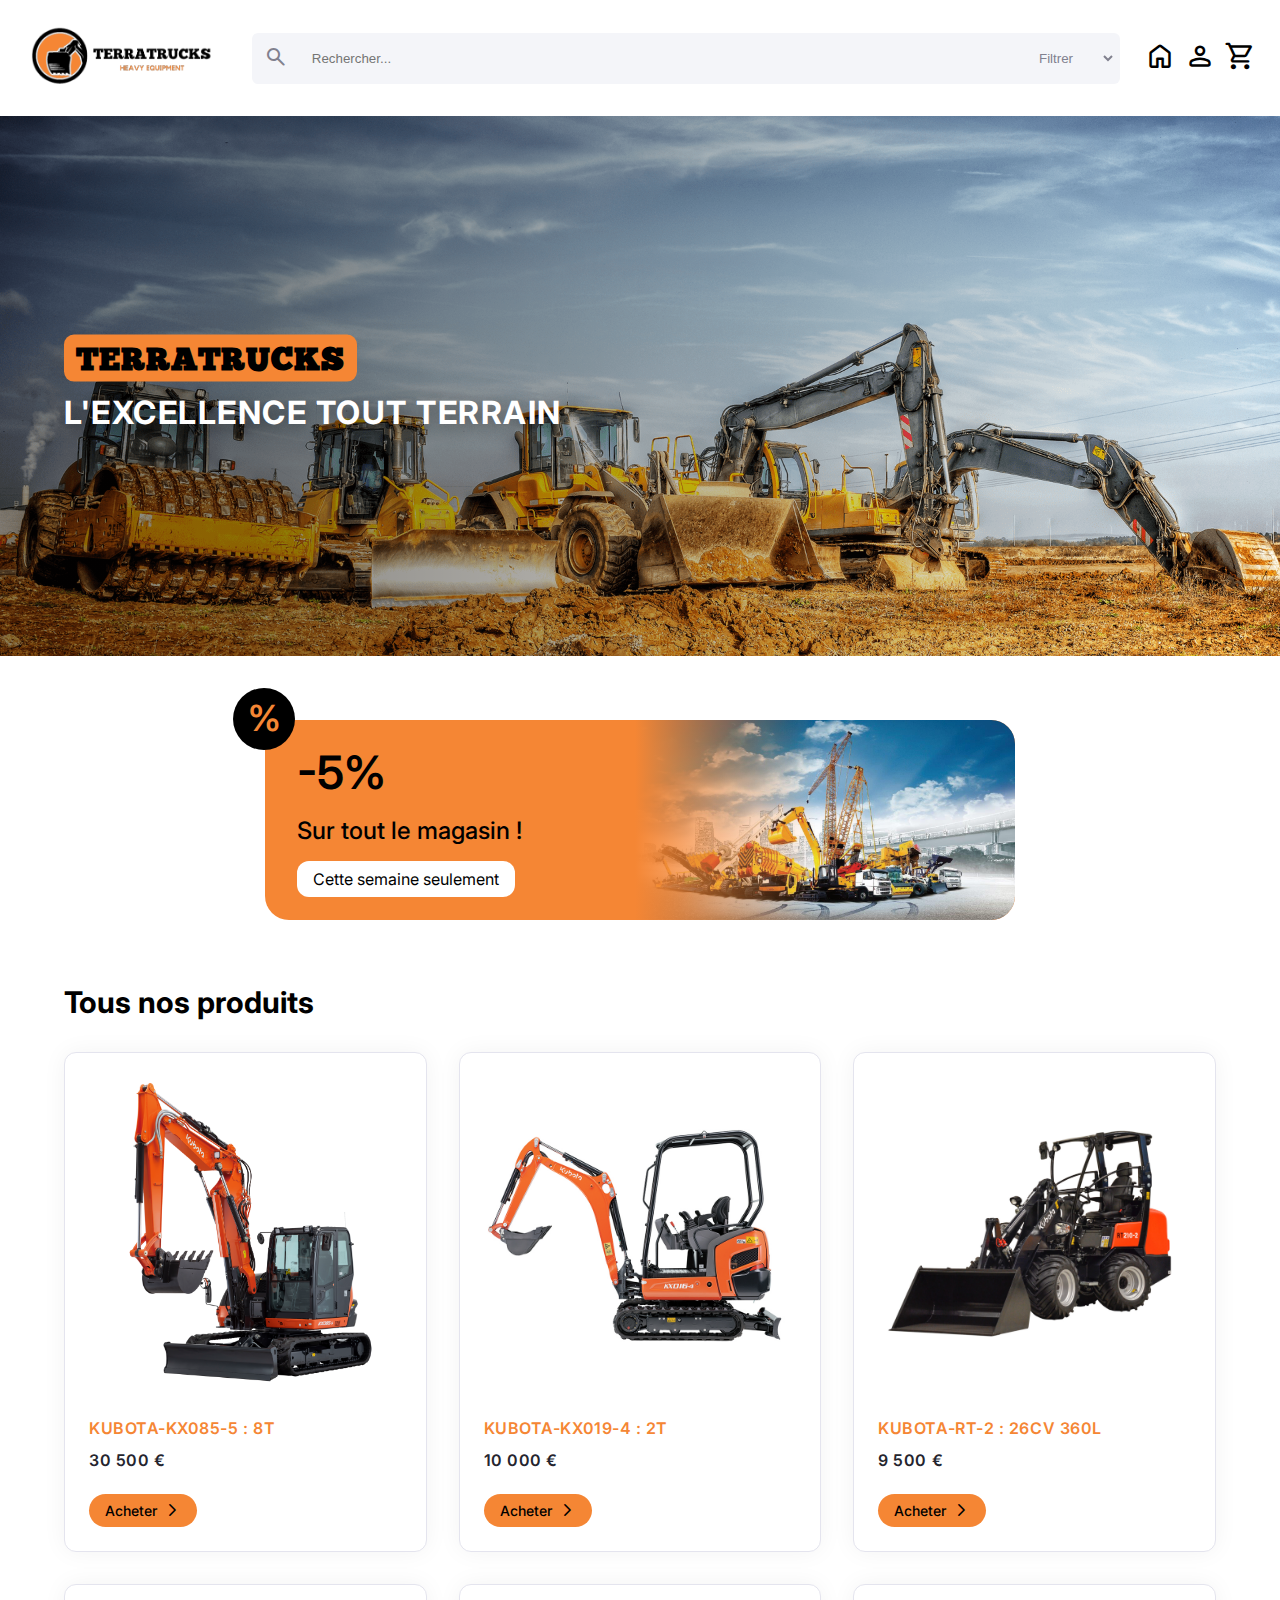
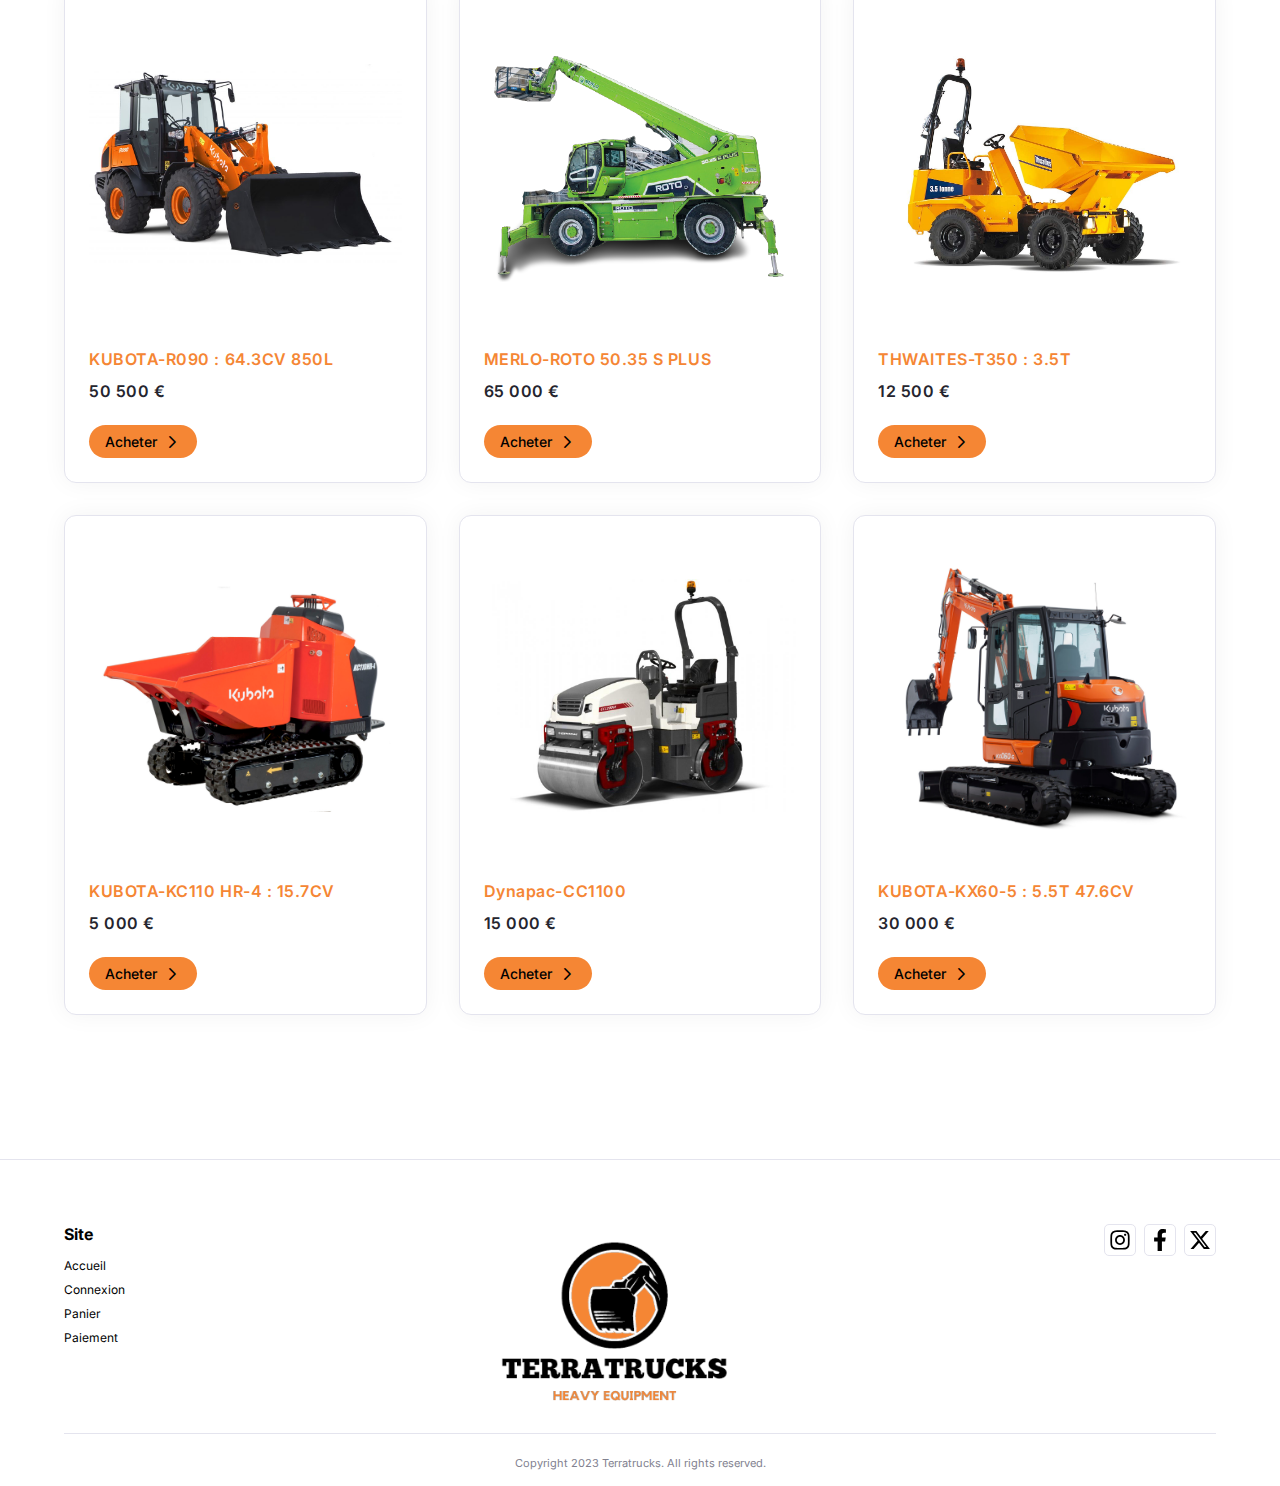
<file: index.html>
<!DOCTYPE html>
<html lang="fr">
<head>
    <meta charset="UTF-8">
    <meta name="viewport" content="width=device-width, initial-scale=1.0">
    <title>Terratrucks</title>
    <link rel="stylesheet" href="./css/index.css">
    <link rel="stylesheet" href="./css/style.css">
    <link rel="shortcut icon" href="./assets/favicon.png" type="image/x-icon">
    <link rel="stylesheet" href="https://fonts.googleapis.com/css2?family=Material+Symbols+Rounded:opsz,wght,FILL,GRAD@24,300,0,0" />
    <style>
        @import url('https://fonts.googleapis.com/css2?family=Alfa+Slab+One&family=Inter:wght@400;500;600;700&display=swap');
        @font-face {
            font-family: "Chunkfive";
            src: url("./assets/Chunkfive.ttf");
        }
    </style>
</head>
<body>
    <header>
        <a href="./index.html" title="Accueil">
            <img src="./assets/logo-h.png" alt="Terratrucks" class="header__logo">
        </a>
        <form method="GET" action="./index.html" class="header__search">
            <button type="submit"><span class="material-symbols-rounded">search</span></button>
            <input name="search" id="search" type="text" placeholder="Rechercher...">
            <select name="category" id="category">
                <option value="">Filtrer</option>
                <option value="Cat 1">Pelle</option>
                <option value="Cat 2">Chariot</option>
                <option value="Cat 3">Nacelle</option>
                <option value="Cat 4">Dumper</option>
                <option value="Cat 5">Minipelle</option>
            </select>
        </form>
        <div class="header__nav">
            <a href="./index.html" title="Accueil"><span class="material-symbols-rounded">home</span></a>
            <a href="./login.html" title="Connexion"><span class="material-symbols-rounded">person</span></a>
            <a href="./cart.html" title="Panier"><span class="material-symbols-rounded">shopping_cart</span></a>
        </div>
    </header>
    <main>
        <div class="banner">
            <div class="mask"></div>
            <h1><span>Terratrucks</span><br>L'excellence tout terrain</h1>
        </div>
        <section class="products">
            <a href="#products" class="promo">
                <div class="promo__txt">
                    <p class="promo__txt__1">-5%</p>
                    <p class="promo__txt__2">Sur tout le magasin !</p>
                    <p class="promo__txt__3">Cette semaine seulement</p>
                </div>
                <div class="promo__img">
                    <img src="./assets/banner.jpg">
                </div>
            </a>
            <h3 id="products">Tous nos produits</h3>
            <div class="products-list">
                <div class="products__card">
                    <a href="#" title="Voir le produit" class="products__card__img">
                        <img src="./assets/products/item1.png">
                    </a>
                    <div>
                        <a href="#" class="products__card__title">KUBOTA-KX085-5 : 8T</a>
                        <p class="products__card__price">30 500 €</p>
                    </div>
                    <a href="./cart.html" class="products__card__buy">Acheter<span class="material-symbols-rounded">arrow_forward_ios</span></a>
                </div>
                <div class="products__card">
                    <a href="#" title="Voir le produit" class="products__card__img">
                        <img src="./assets/products/item2.jpg">
                    </a>
                    <div>
                        <a href="#" class="products__card__title">KUBOTA-KX019-4 : 2T</a>
                        <p class="products__card__price">10 000 €</p>
                    </div>
                    <a href="./cart.html" class="products__card__buy">Acheter<span class="material-symbols-rounded">arrow_forward_ios</span></a>
                </div>
                <div class="products__card">
                    <a href="#" title="Voir le produit" class="products__card__img">
                        <img src="./assets/products/item3.jpg">
                    </a>
                    <div>
                        <a href="#" class="products__card__title">KUBOTA-RT-2 : 26CV 360L</a>
                        <p class="products__card__price">9 500 €</p>
                    </div>
                    <a href="./cart.html" class="products__card__buy">Acheter<span class="material-symbols-rounded">arrow_forward_ios</span></a>
                </div>
                <div class="products__card">
                    <a href="#" title="Voir le produit" class="products__card__img">
                        <img src="./assets/products/item4.jpg">
                    </a>
                    <div>
                        <a href="#" class="products__card__title">KUBOTA-R090 : 64.3CV 850L</a>
                        <p class="products__card__price">50 500 €</p>
                    </div>
                    <a href="./cart.html" class="products__card__buy">Acheter<span class="material-symbols-rounded">arrow_forward_ios</span></a>
                </div>
                <div class="products__card">
                    <a href="#" title="Voir le produit" class="products__card__img">
                        <img src="./assets/products/item5.png">
                    </a>
                    <div>
                        <a href="#" class="products__card__title">MERLO-ROTO 50.35 S PLUS</a>
                        <p class="products__card__price">65 000 €</p>
                    </div>
                    <a href="./cart.html" class="products__card__buy">Acheter<span class="material-symbols-rounded">arrow_forward_ios</span></a>
                </div>
                <div class="products__card">
                    <a href="#" title="Voir le produit" class="products__card__img">
                        <img src="./assets/products/item6.jpg">
                    </a>
                    <div>
                        <a href="#" class="products__card__title">THWAITES-T350 : 3.5T</a>
                        <p class="products__card__price">12 500 €</p>
                    </div>
                    <a href="./cart.html" class="products__card__buy">Acheter<span class="material-symbols-rounded">arrow_forward_ios</span></a>
                </div>
                <div class="products__card">
                    <a href="#" title="Voir le produit" class="products__card__img">
                        <img src="./assets/products/item7.jpg">
                    </a>
                    <div>
                        <a href="#" class="products__card__title">KUBOTA-KC110 HR-4 : 15.7CV</a>
                        <p class="products__card__price">5 000 €</p>
                    </div>
                    <a href="./cart.html" class="products__card__buy">Acheter<span class="material-symbols-rounded">arrow_forward_ios</span></a>
                </div>
                <div class="products__card">
                    <a href="#" title="Voir le produit" class="products__card__img">
                        <img src="./assets/products/item8.jpg">
                    </a>
                    <div>
                        <a href="#" class="products__card__title">Dynapac-CC1100</a>
                        <p class="products__card__price">15 000 €</p>
                    </div>
                    <a href="./cart.html" class="products__card__buy">Acheter<span class="material-symbols-rounded">arrow_forward_ios</span></a>
                </div>
                <div class="products__card">
                    <a href="#" title="Voir le produit" class="products__card__img">
                        <img src="./assets/products/item9.jpg">
                    </a>
                    <div>
                        <a href="#" class="products__card__title">KUBOTA-KX60-5 : 5.5T 47.6CV</a>
                        <p class="products__card__price">30 000 €</p>
                    </div>
                    <a href="./cart.html" class="products__card__buy">Acheter<span class="material-symbols-rounded">arrow_forward_ios</span></a>
                </div>
            </div>
        </section>
    </main>
    <footer>
        <div class="footer__top">
            <div class="footer__map">
                <h5>Site</h5>
                <ul>
                    <li>
                        <a href="./index.html" title="Accueil">Accueil</a>
                    </li>
                    <li>
                        <a href="./login.html" title="Connexion">Connexion</a>
                    </li>
                    <li>
                        <a href="./cart.html" title="Panier">Panier</a>
                    </li>
                    <li>
                        <a href="./paiement.html" title="Paiement">Paiement</a>
                    </li>
                </ul>
            </div>
            <img src="./assets/logo-v.png" alt="Terratrucks" class="footer__logo">
            <div class="footer__social">
                <ul>
                    <li><a href="https://instagram.com" title="Instagram"><img src="assets/icons/instagram.svg"></a></li>
                    <li><a href="https://facebook.com" title="Facebook"><img src="assets/icons/facebook-f.svg"></a></a></li>
                    <li><a href="https://twitter.com" title="X"><img src="assets/icons/x-twitter.svg"></a></a></li>
                </ul>
            </div>
        </div>
        <p class="copyrights">
            Copyright 2023 Terratrucks. All rights reserved.
        </p>
    </footer>
</body>
</html>
</file>
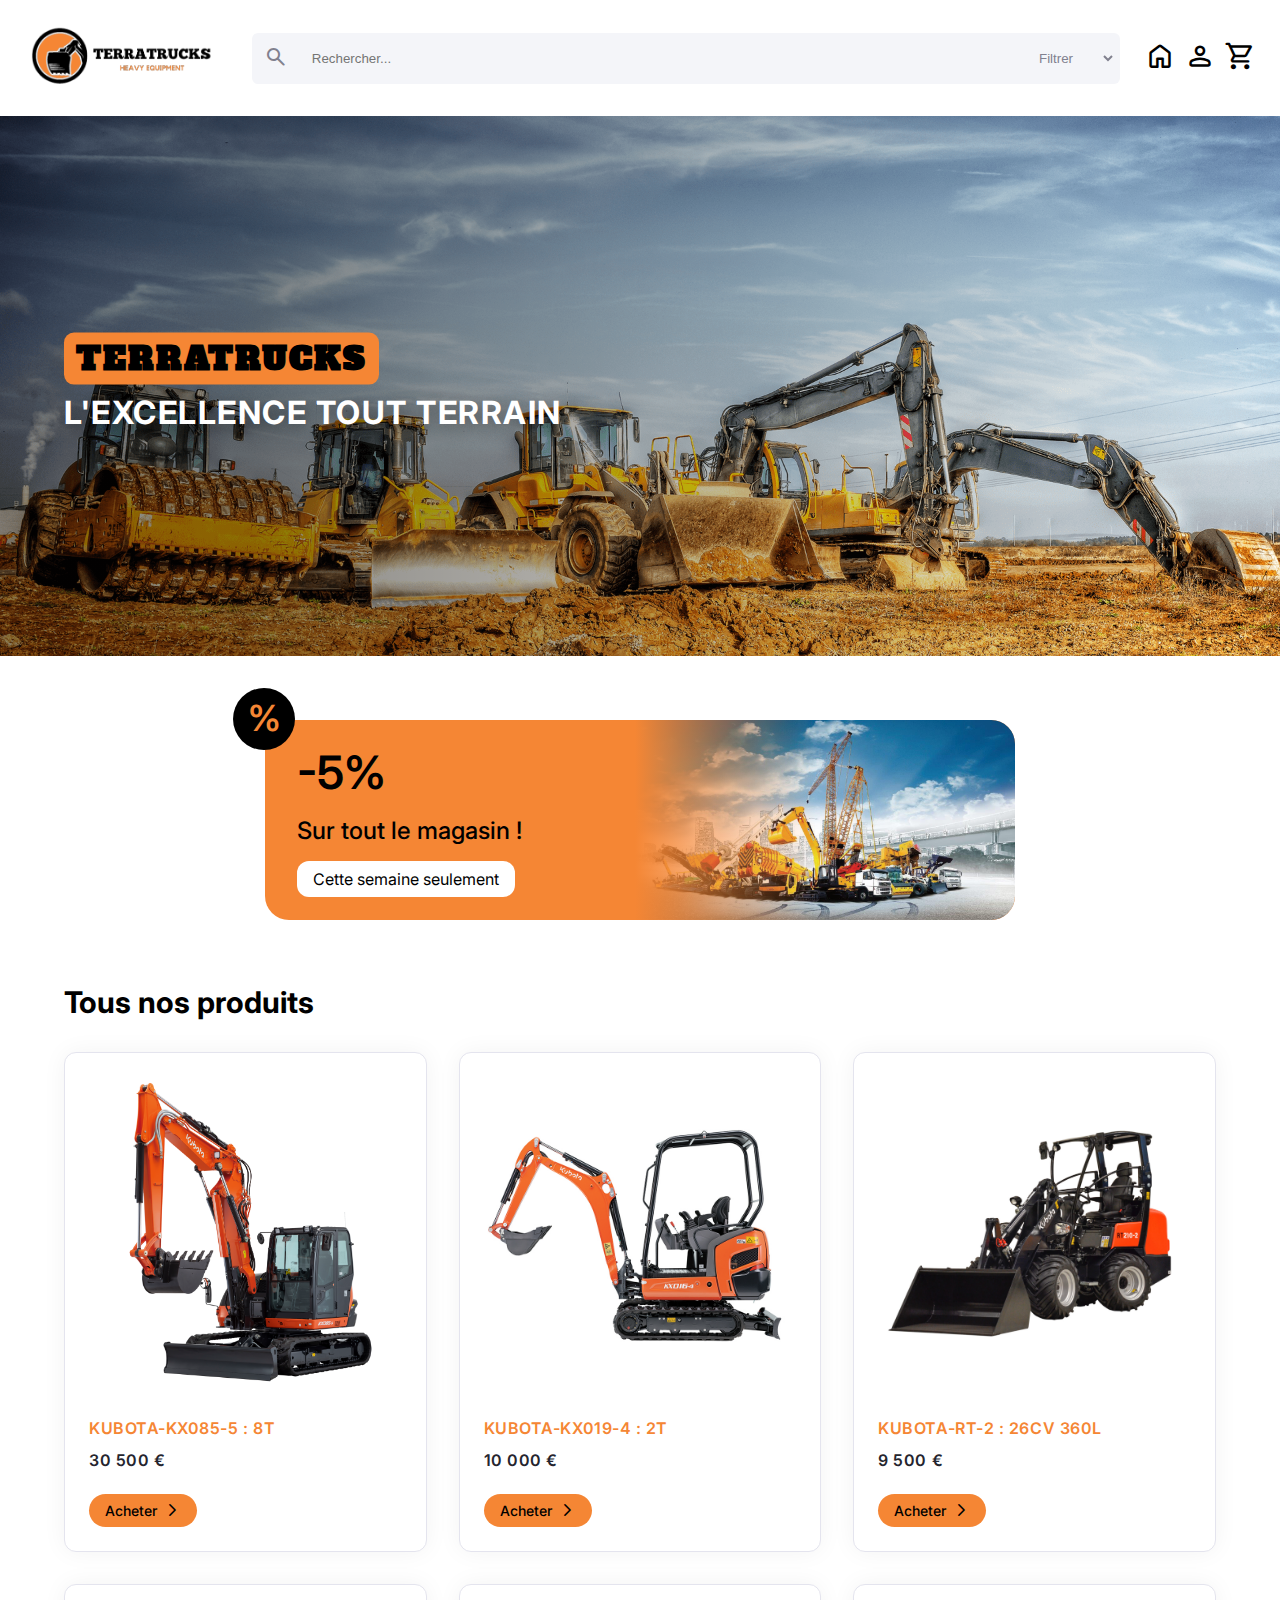
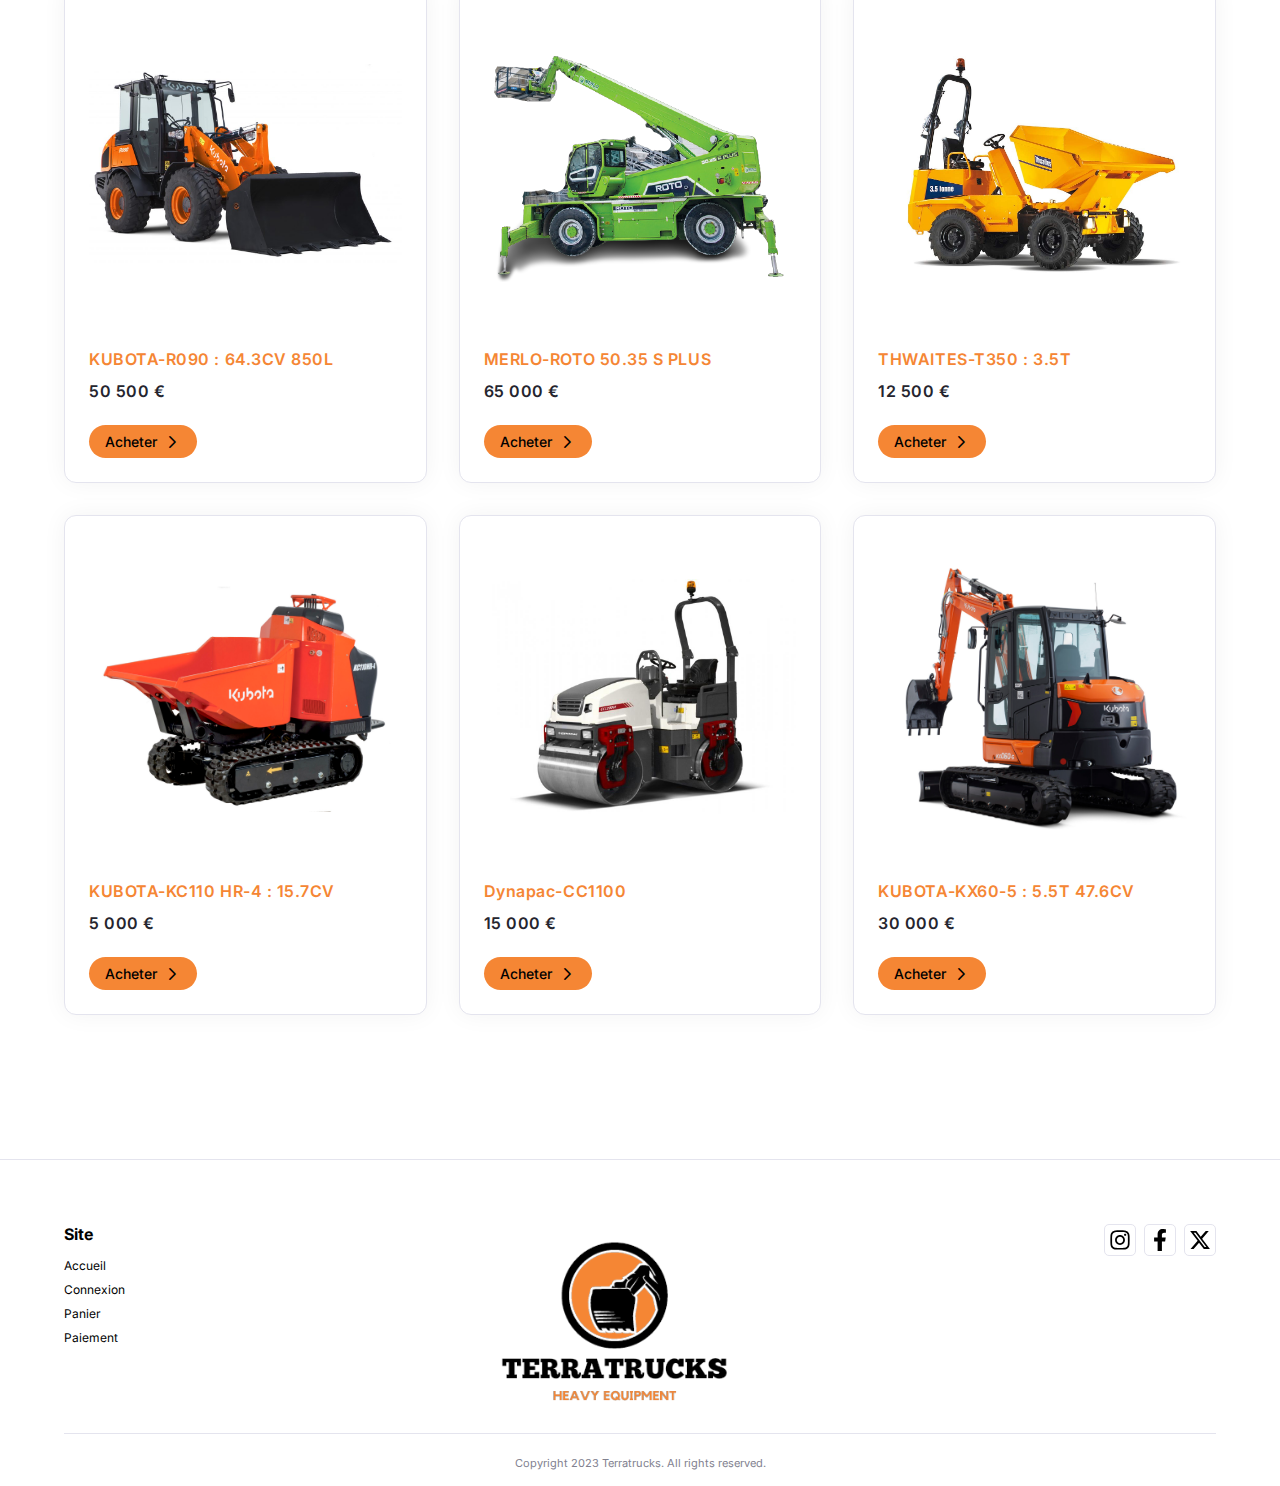
<file: terratrucks-main/src/index.html>
<!DOCTYPE html>
<html lang="fr">
<head>
    <meta charset="UTF-8">
    <meta name="viewport" content="width=device-width, initial-scale=1.0">
    <title>Terratrucks</title>
    <link rel="stylesheet" href="./css/index.css">
    <link rel="stylesheet" href="./css/style.css">
    <link rel="shortcut icon" href="./assets/favicon.png" type="image/x-icon">
    <link rel="stylesheet" href="https://fonts.googleapis.com/css2?family=Material+Symbols+Rounded:opsz,wght,FILL,GRAD@24,300,0,0" />
    <style>
        @import url('https://fonts.googleapis.com/css2?family=Alfa+Slab+One&family=Inter:wght@400;500;600;700&display=swap');
    </style>
</head>
<body>
    <header>
        <a href="./index.html" title="Accueil">
            <img src="./assets/logo-h.png" alt="Terratrucks" class="header__logo">
        </a>
        <form method="GET" action="./index.html" class="header__search">
            <button type="submit"><span class="material-symbols-rounded">search</span></button>
            <input name="search" id="search" type="text" placeholder="Rechercher...">
            <select name="category" id="category">
                <option value="">Filtrer</option>
                <option value="Cat 1">Pelle</option>
                <option value="Cat 2">Chariot</option>
                <option value="Cat 3">Nacelle</option>
                <option value="Cat 4">Dumper</option>
                <option value="Cat 5">Minipelle</option>
            </select>
        </form>
        <div class="header__nav">
            <a href="index.html" title="Accueil"><span class="material-symbols-rounded">home</span></a>
            <a href="login.html" title="Connexion"><span class="material-symbols-rounded">person</span></a>
            <a href="cart.html" title="Panier"><span class="material-symbols-rounded">shopping_cart</span></a>
        </div>
    </header>
    <main>
        <div class="banner">
            <div class="mask"></div>
            <h1><span>Terratrucks</span><br>L'excellence tout terrain</h1>
        </div>
        <section class="products">
            <a href="#products" class="promo">
                <div class="promo__txt">
                    <p class="promo__txt__1">-5%</p>
                    <p class="promo__txt__2">Sur tout le magasin !</p>
                    <p class="promo__txt__3">Cette semaine seulement</p>
                </div>
                <div class="promo__img">
                    <img src="./assets/banner.jpg">
                </div>
            </a>
            <h3 id="products">Tous nos produits</h3>
            <div class="products-list">
                <div class="products__card">
                    <a href="#" title="Voir le produit" class="products__card__img">
                        <img src="./assets/products/item1.png">
                    </a>
                    <div>
                        <a href="#" class="products__card__title">KUBOTA-KX085-5 : 8T</a>
                        <p class="products__card__price">30 500 €</p>
                    </div>
                    <a href="./cart.html" class="products__card__buy">Acheter<span class="material-symbols-rounded">arrow_forward_ios</span></a>
                </div>
                <div class="products__card">
                    <a href="#" title="Voir le produit" class="products__card__img">
                        <img src="./assets/products/item2.jpg">
                    </a>
                    <div>
                        <a href="#" class="products__card__title">KUBOTA-KX019-4 : 2T</a>
                        <p class="products__card__price">10 000 €</p>
                    </div>
                    <a href="./cart.html" class="products__card__buy">Acheter<span class="material-symbols-rounded">arrow_forward_ios</span></a>
                </div>
                <div class="products__card">
                    <a href="#" title="Voir le produit" class="products__card__img">
                        <img src="./assets/products/item3.jpg">
                    </a>
                    <div>
                        <a href="#" class="products__card__title">KUBOTA-RT-2 : 26CV 360L</a>
                        <p class="products__card__price">9 500 €</p>
                    </div>
                    <a href="./cart.html" class="products__card__buy">Acheter<span class="material-symbols-rounded">arrow_forward_ios</span></a>
                </div>
                <div class="products__card">
                    <a href="#" title="Voir le produit" class="products__card__img">
                        <img src="./assets/products/item4.jpg">
                    </a>
                    <div>
                        <a href="#" class="products__card__title">KUBOTA-R090 : 64.3CV 850L</a>
                        <p class="products__card__price">50 500 €</p>
                    </div>
                    <a href="./cart.html" class="products__card__buy">Acheter<span class="material-symbols-rounded">arrow_forward_ios</span></a>
                </div>
                <div class="products__card">
                    <a href="#" title="Voir le produit" class="products__card__img">
                        <img src="./assets/products/item5.png">
                    </a>
                    <div>
                        <a href="#" class="products__card__title">MERLO-ROTO 50.35 S PLUS</a>
                        <p class="products__card__price">65 000 €</p>
                    </div>
                    <a href="./cart.html" class="products__card__buy">Acheter<span class="material-symbols-rounded">arrow_forward_ios</span></a>
                </div>
                <div class="products__card">
                    <a href="#" title="Voir le produit" class="products__card__img">
                        <img src="./assets/products/item6.jpg">
                    </a>
                    <div>
                        <a href="#" class="products__card__title">THWAITES-T350 : 3.5T</a>
                        <p class="products__card__price">12 500 €</p>
                    </div>
                    <a href="./cart.html" class="products__card__buy">Acheter<span class="material-symbols-rounded">arrow_forward_ios</span></a>
                </div>
                <div class="products__card">
                    <a href="#" title="Voir le produit" class="products__card__img">
                        <img src="./assets/products/item7.jpg">
                    </a>
                    <div>
                        <a href="#" class="products__card__title">KUBOTA-KC110 HR-4 : 15.7CV</a>
                        <p class="products__card__price">5 000 €</p>
                    </div>
                    <a href="./cart.html" class="products__card__buy">Acheter<span class="material-symbols-rounded">arrow_forward_ios</span></a>
                </div>
                <div class="products__card">
                    <a href="#" title="Voir le produit" class="products__card__img">
                        <img src="./assets/products/item8.jpg">
                    </a>
                    <div>
                        <a href="#" class="products__card__title">Dynapac-CC1100</a>
                        <p class="products__card__price">15 000 €</p>
                    </div>
                    <a href="./cart.html" class="products__card__buy">Acheter<span class="material-symbols-rounded">arrow_forward_ios</span></a>
                </div>
                <div class="products__card">
                    <a href="#" title="Voir le produit" class="products__card__img">
                        <img src="./assets/products/item9.jpg">
                    </a>
                    <div>
                        <a href="#" class="products__card__title">KUBOTA-KX60-5 : 5.5T 47.6CV</a>
                        <p class="products__card__price">30 000 €</p>
                    </div>
                    <a href="./cart.html" class="products__card__buy">Acheter<span class="material-symbols-rounded">arrow_forward_ios</span></a>
                </div>
            </div>
        </section>
    </main>
    <footer>
        <div class="footer__top">
            <div class="footer__map">
                <h5>Site</h5>
                <ul>
                    <li>
                        <a href="./index.html" title="Accueil">Accueil</a>
                    </li>
                    <li>
                        <a href="./login.html" title="Connexion">Connexion</a>
                    </li>
                    <li>
                        <a href="./cart.html" title="Panier">Panier</a>
                    </li>
                    <li>
                        <a href="./paiement.html" title="Paiement">Paiement</a>
                    </li>
                </ul>
            </div>
            <img src="./assets/logo-v.png" alt="Terratrucks" class="footer__logo">
            <div class="footer__social">
                <ul>
                    <li><a href="https://instagram.com" title="Instagram"><img src="assets/icons/instagram.svg"></a></li>
                    <li><a href="https://facebook.com" title="Facebook"><img src="assets/icons/facebook-f.svg"></a></a></li>
                    <li><a href="https://twitter.com" title="X"><img src="assets/icons/x-twitter.svg"></a></a></li>
                </ul>
            </div>
        </div>
        <p class="copyrights">
            Copyright 2023 Terratrucks. All rights reserved.
        </p>
    </footer>
</body>
</html>
</file>
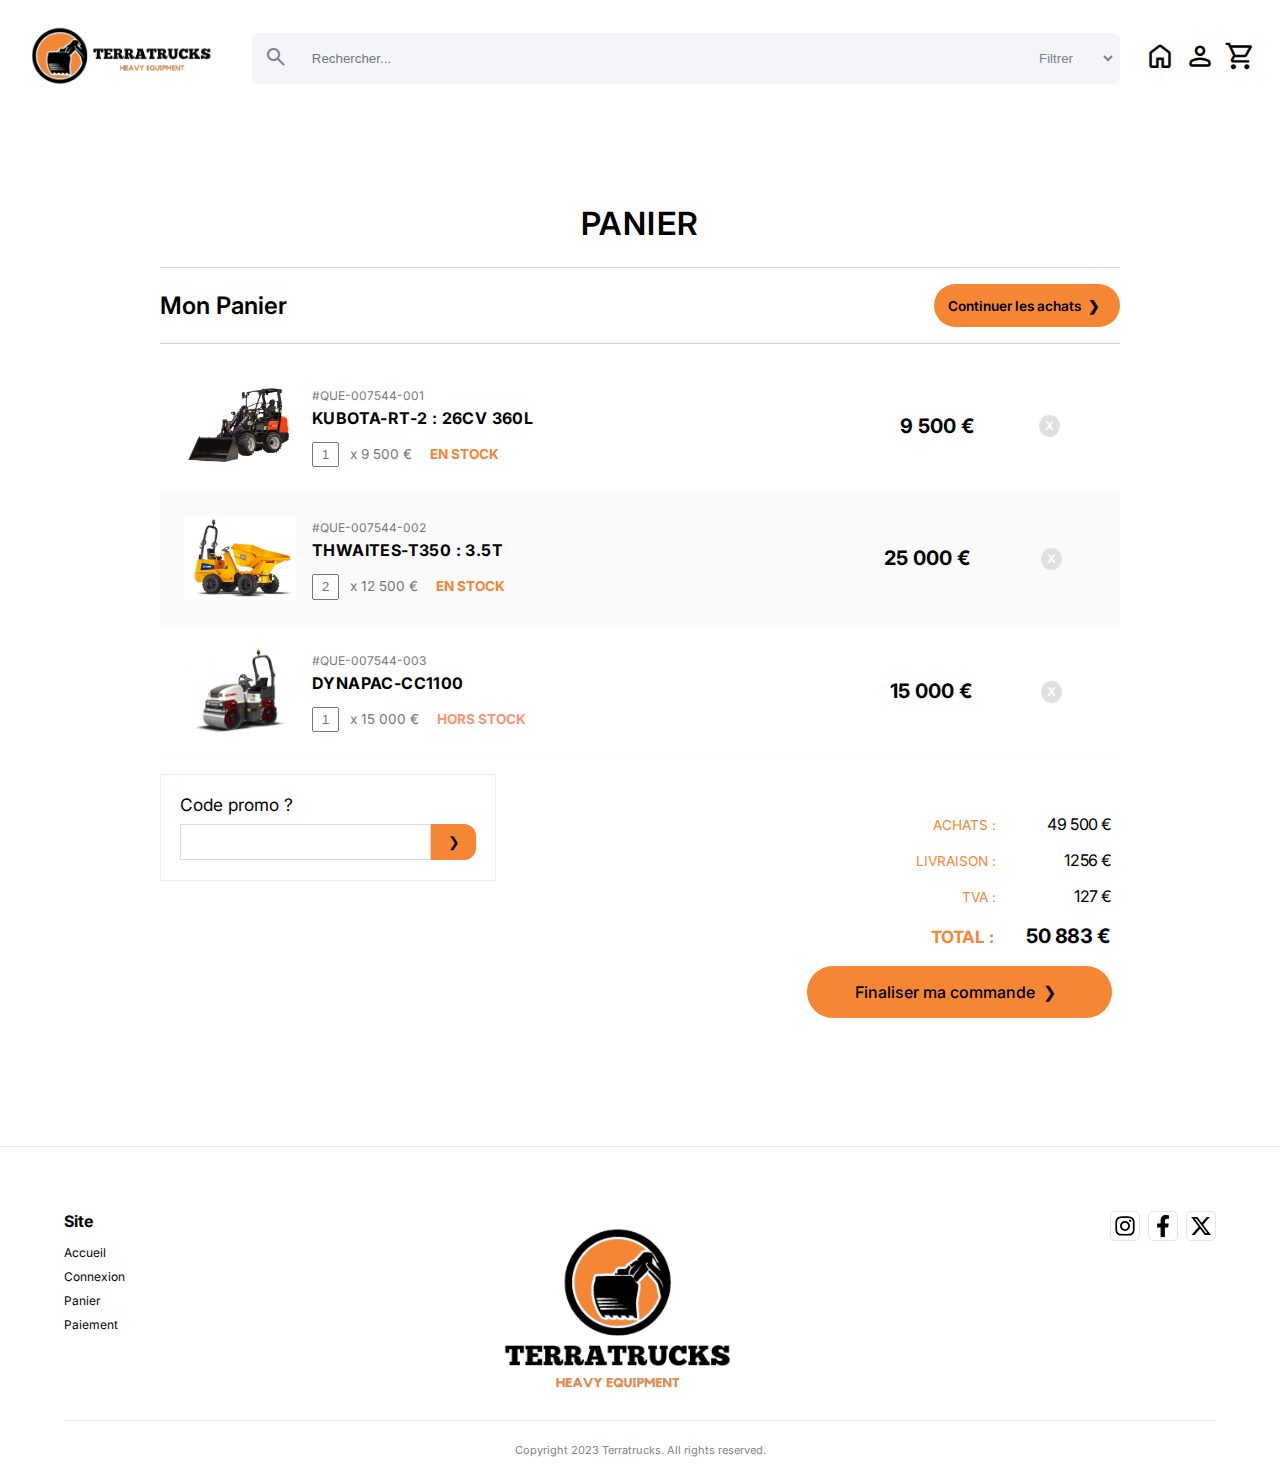
<file: cart.html>
<!DOCTYPE html>
<html lang="fr">
<head>
    <meta charset="UTF-8">
    <meta name="viewport" content="width=device-width, initial-scale=1.0">
    <title>Terratrucks - Panier</title>
    <link rel="stylesheet" href="./css/cart.css">
    <link rel="stylesheet" href="./css/style.css">
    <link rel="shortcut icon" href="./assets/favicon.png" type="image/x-icon">
    <link rel="stylesheet" href="https://fonts.googleapis.com/css2?family=Material+Symbols+Rounded:opsz,wght,FILL,GRAD@24,300,0,0" />
    <style>
        @import url('https://fonts.googleapis.com/css2?family=Alfa+Slab+One&family=Inter:wght@400;500;600;700&display=swap');
    </style>
</head>
<body>
    <header>
        <a href="./index.html" title="Accueil">
            <img src="./assets/logo-h.png" alt="Terratrucks" class="header__logo">
        </a>
        <form method="GET" action="./index.html" class="header__search">
            <button type="submit"><span class="material-symbols-rounded">search</span></button>
            <input name="search" id="search" type="text" placeholder="Rechercher...">
            <select name="category" id="category">
                <option value="">Filtrer</option>
                <option value="Cat 1">Pelle</option>
                <option value="Cat 2">Chariot</option>
                <option value="Cat 3">Nacelle</option>
                <option value="Cat 4">Dumper</option>
                <option value="Cat 5">Minipelle</option>
            </select>
        </form>
        <div class="header__nav">
            <a href="./index.html" title="Accueil"><span class="material-symbols-rounded">home</span></a>
            <a href="./login.html" title="Connexion"><span class="material-symbols-rounded">person</span></a>
            <a href="./cart.html" title="Panier"><span class="material-symbols-rounded">shopping_cart</span></a>
        </div>
    </header>
    <main>
        <div class="wrap cf">
            <h1 class="projTitle">Panier</h1>
            <div class="heading">
                <h1>Mon Panier</h1>
                <a href="./index.html" class="continue">Continuer les achats</a>
            </div>
            <div class="cart">
                <ul class="cartWrap">
                    <li class="items">  
                        <div class="infoWrap"> 
                            <div class="cartSection">
                                <img src="./assets/products/item3.jpg" alt="" class="itemImg" />
                                <p class="itemNumber">#QUE-007544-001</p>
                                <h3>KUBOTA-RT-2 : 26CV 360L</h3>
                                <p><input type="number"  class="qty" placeholder="1"/> x 9 500 €</p>
                                <p class="stockStatus">En Stock</p>
                            </div>  
                            <div class="prodTotal cartSection">
                                <p>9 500 €</p>
                            </div>
                                <div class="cartSection removeWrap">
                                <a href="#" class="remove">X</a>
                            </div>
                        </div>
                    </li>
                    <li class="items even">
                        <div class="infoWrap"> 
                            <div class="cartSection">
                                <img src="./assets/products/item6.jpg" alt="" class="itemImg" />
                                <p class="itemNumber">#QUE-007544-002</p>
                                <h3>THWAITES-T350 : 3.5T</h3>
                                <p><input type="number"  class="qty" placeholder="2"/> x 12 500 €</p>
                                <p class="stockStatus">En Stock</p>
                            </div>  
                            <div class="prodTotal cartSection">
                                <p>25 000 €</p>
                            </div>
                                <div class="cartSection removeWrap">
                                <a href="#" class="remove">X</a>
                            </div>
                        </div>
                    </li>
                    <li class="items">
                        <div class="infoWrap"> 
                            <div class="cartSection">
                                <img src="./assets/products/item8.jpg" alt="" class="itemImg" />
                                <p class="itemNumber">#QUE-007544-003</p>
                                <h3>Dynapac-CC1100</h3>
                                <p><input type="number"  class="qty" placeholder="1"/> x 15 000 €</p>
                                <p class="stockStatus out">Hors Stock</p>
                            </div>  
                            <div class="prodTotal cartSection">
                                <p>15 000 €</p>
                            </div>
                            <div class="cartSection removeWrap">
                                <a href="#" class="remove">X</a>
                            </div>
                        </div>
                    </li>
                </ul>
            </div>

            <div class="promoCode">
                <label for="promo">Code promo ?</label>
                <div>
                    <input type="text" name="promo"/>
                    <a href="#" class="btn"></a>
                </div>
            </div>
            
            <div class="subtotal cf">
                <ul>
                    <li class="totalRow">
                        <span class="label">Achats : </span>
                        <span class="value">49 500 €</span>
                    </li>
                    <li class="totalRow">
                        <span class="label">Livraison : </span>
                        <span class="value">1256 €</span>
                    </li>
                    <li class="totalRow">
                        <span class="label">TVA : </span>
                        <span class="value">127 €</span>
                    </li>
                    <li class="totalRow final">
                        <span class="label">Total : </span>
                        <span class="value">50 883 €</span>
                    </li>
                    <li class="totalRow">
                        <a href="./paiement.html" class="btn continue">Finaliser ma commande</a>
                    </li>
                </ul>
            </div>
        </div>
    </main>
    <footer>
        <div class="footer__top">
            <div class="footer__map">
                <h5>Site</h5>
                <ul>
                    <li>
                        <a href="./index.html" title="Accueil">Accueil</a>
                    </li>
                    <li>
                        <a href="./login.html" title="Connexion">Connexion</a>
                    </li>
                    <li>
                        <a href="./cart.html" title="Panier">Panier</a>
                    </li>
                    <li>
                        <a href="./paiement.html" title="Paiement">Paiement</a>
                    </li>
                </ul>
            </div>
            <img src="./assets/logo-v.png" alt="Terratrucks" class="footer__logo">
            <div class="footer__social">
                <ul>
                    <li><a href="https://instagram.com" title="Instagram"><img src="assets/icons/instagram.svg"></a></li>
                    <li><a href="https://facebook.com" title="Facebook"><img src="assets/icons/facebook-f.svg"></a></a></li>
                    <li><a href="https://twitter.com" title="X"><img src="assets/icons/x-twitter.svg"></a></a></li>
                </ul>
            </div>
        </div>
        <p class="copyrights">
            Copyright 2023 Terratrucks. All rights reserved.
        </p>
    </footer>
</body>
</html>
</file>
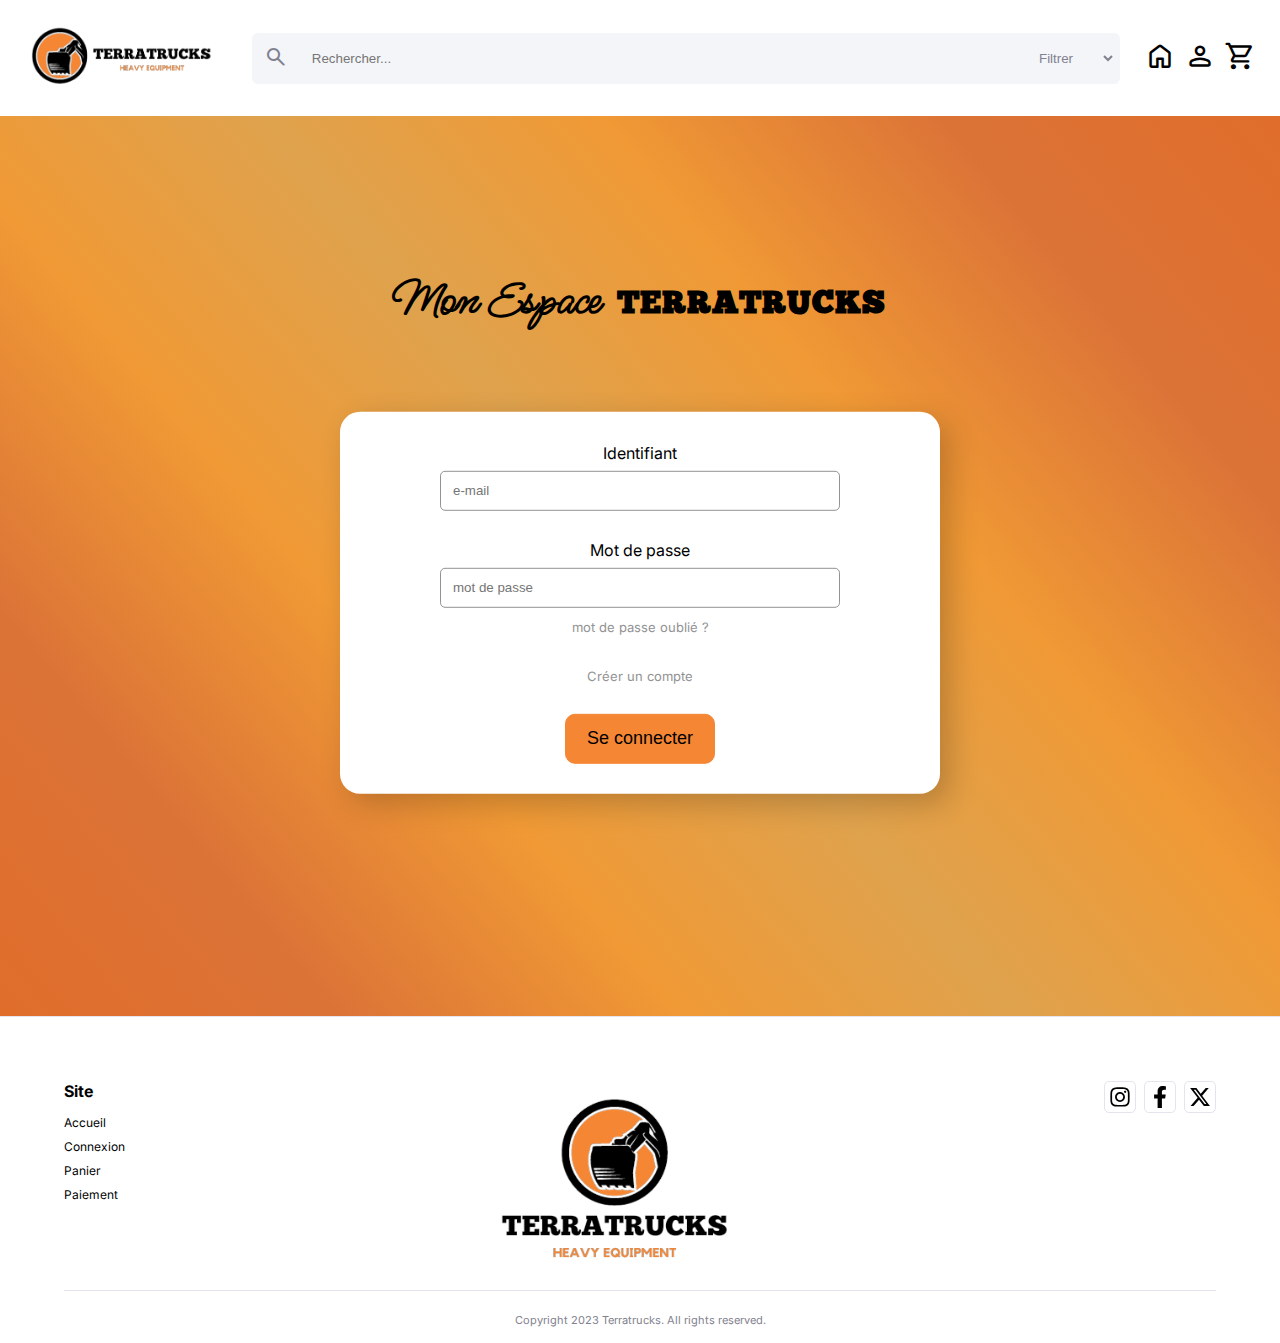
<file: login.html>
<!DOCTYPE html>
<html lang="fr">
<head>
    <meta charset="UTF-8">
    <meta name="viewport" content="width=device-width, initial-scale=1.0">
    <title>Terratrucks - Connexion</title>
    <link rel="stylesheet" href="./css/login.css">
    <link rel="stylesheet" href="./css/style.css">
    <link rel="shortcut icon" href="./assets/favicon.png" type="image/x-icon">
    <link rel="stylesheet" href="https://fonts.googleapis.com/css2?family=Material+Symbols+Rounded:opsz,wght,FILL,GRAD@24,300,0,0" />
    <!--Fonts-->
    <style>
        @import url('https://fonts.googleapis.com/css2?family=Inter:wght@400;500;600;700&family=Ms+Madi&display=swap');
        @font-face {
            font-family: "Chunkfive";
            src: url("./assets/Chunkfive.ttf");
        }
    </style>
</head>
<body>
    <header>
        <a href="./index.html" title="Accueil">
            <img src="./assets/logo-h.png" alt="Terratrucks" class="header__logo">
        </a>
        <form method="GET" action="./index.html" class="header__search">
            <button type="submit"><span class="material-symbols-rounded">search</span></button>
            <input name="search" id="search" type="text" placeholder="Rechercher...">
            <select name="category" id="category">
                <option value="">Filtrer</option>
                <option value="Cat 1">Pelle</option>
                <option value="Cat 2">Chariot</option>
                <option value="Cat 3">Nacelle</option>
                <option value="Cat 4">Dumper</option>
                <option value="Cat 5">Minipelle</option>
            </select>
        </form>
        <div class="header__nav">
            <a href="./index.html" title="Accueil"><span class="material-symbols-rounded">home</span></a>
            <a href="./login.html" title="Connexion"><span class="material-symbols-rounded">person</span></a>
            <a href="./cart.html" title="Panier"><span class="material-symbols-rounded">shopping_cart</span></a>
        </div>
    </header>
    <main>
        <div class="Myspace">
            <h2>Mon Espace</h2>
            <h2 class="terr">Terratrucks</h2>
        </div>

        <div class="container">
        </div>

        <form action="./login.html" class="form">
            <div class="form-input">
                <label for="identifiant">Identifiant</label>
                <input type="email" class="id" id="identifiant" name="identifiant" placeholder="e-mail">
            </div>
            <div class="form-input">
                <label for="password">Mot de passe</label>
                <input type="password" class="pass" id="password" name="password" placeholder="mot de passe">
                <div class="mdpo">
                    <a href="#">mot de passe oublié ?</a>
                </div>
            </div>
            <div class="mdpo">
                <a href="#">Créer un compte</a>
            </div>
            <input type="submit" class="Boutton" value="Se connecter">
        </form>
    </main>
    <footer>
        <div class="footer__top">
            <div class="footer__map">
                <h5>Site</h5>
                <ul>
                    <li>
                        <a href="./index.html" title="Accueil">Accueil</a>
                    </li>
                    <li>
                        <a href="./login.html" title="Connexion">Connexion</a>
                    </li>
                    <li>
                        <a href="./cart.html" title="Panier">Panier</a>
                    </li>
                    <li>
                        <a href="./paiement.html" title="Paiement">Paiement</a>
                    </li>
                </ul>
            </div>
            <img src="./assets/logo-v.png" alt="Terratrucks" class="footer__logo">
            <div class="footer__social">
                <ul>
                    <li><a href="https://instagram.com" title="Instagram"><img src="assets/icons/instagram.svg"></a></li>
                    <li><a href="https://facebook.com" title="Facebook"><img src="assets/icons/facebook-f.svg"></a></a></li>
                    <li><a href="https://twitter.com" title="X"><img src="assets/icons/x-twitter.svg"></a></a></li>
                </ul>
            </div>
        </div>
        <p class="copyrights">
            Copyright 2023 Terratrucks. All rights reserved.
        </p>
    </footer>
</body>
</html>
</file>
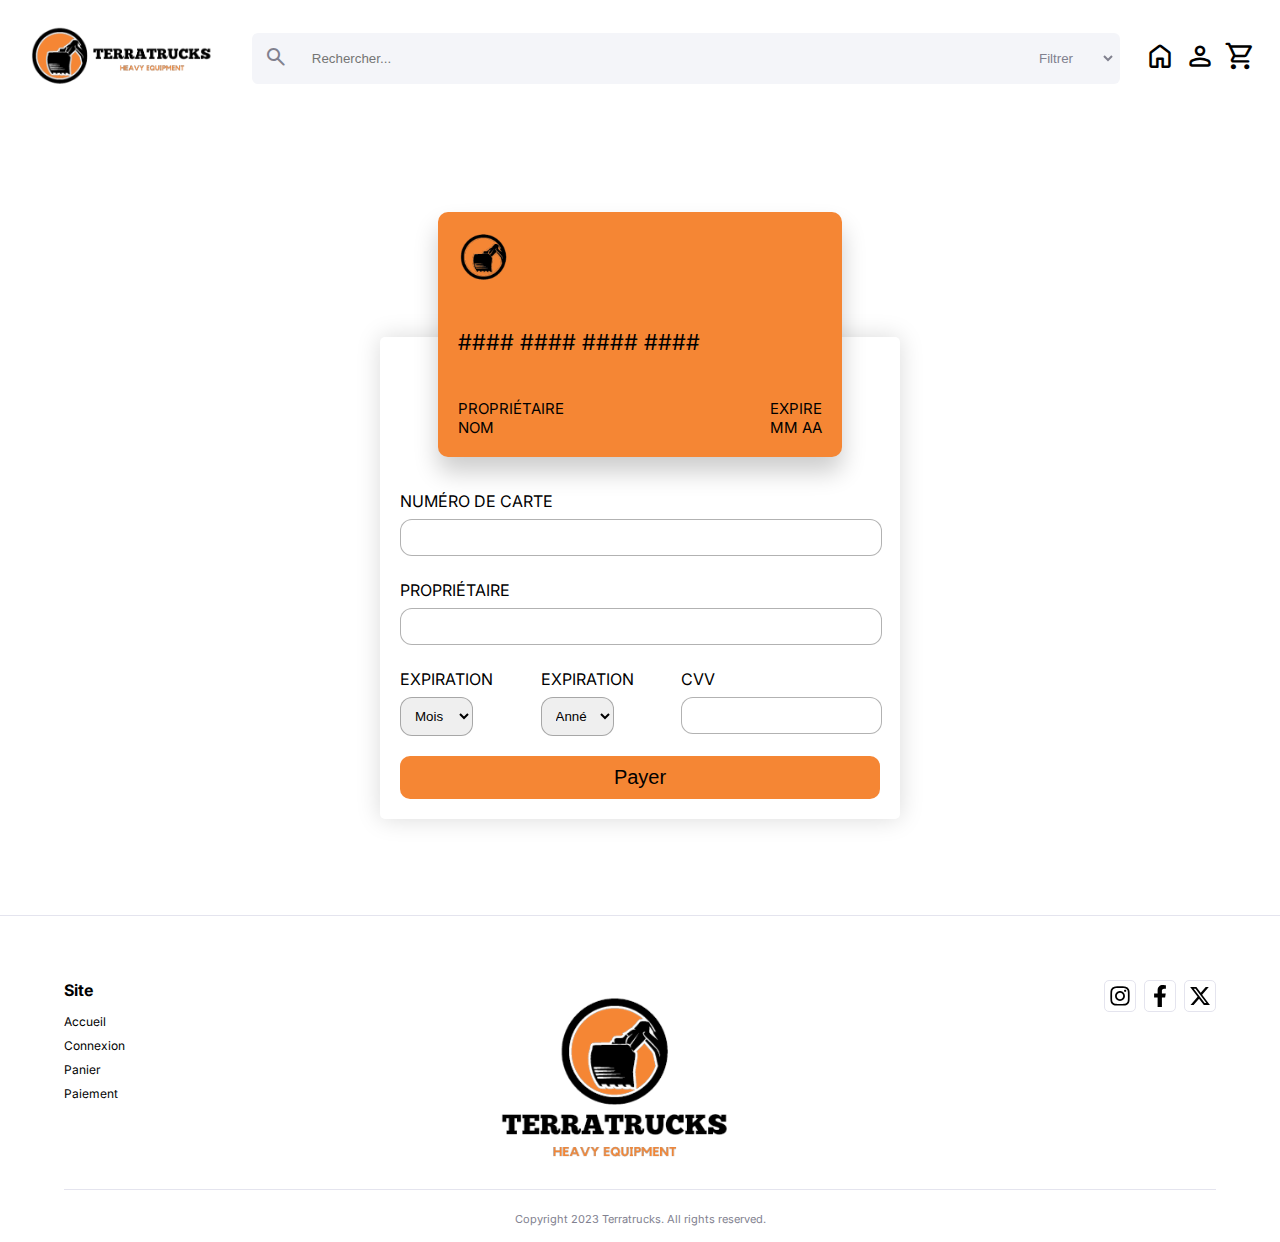
<file: paiement.html>
<!DOCTYPE html>
<html lang="fr">
<head>
    <meta charset="UTF-8">
    <meta name="viewport" content="width=device-width, initial-scale=1.0">
    <title>Terratrucks - Paiement</title>
    <link rel="stylesheet" href="./css/paiement.css">
    <link rel="stylesheet" href="./css/style.css">
    <link rel="shortcut icon" href="./assets/favicon.png" type="image/x-icon">
    <link rel="stylesheet" href="https://fonts.googleapis.com/css2?family=Material+Symbols+Rounded:opsz,wght,FILL,GRAD@24,300,0,0" />
    <style>
        @import url('https://fonts.googleapis.com/css2?family=Alfa+Slab+One&family=Inter:wght@400;500;600;700&display=swap');
    </style>
</head>
<body>
    <header>
        <a href="./index.html" title="Accueil">
            <img src="./assets/logo-h.png" alt="Terratrucks" class="header__logo">
        </a>
        <form method="GET" action="./index.html" class="header__search">
            <button type="submit"><span class="material-symbols-rounded">search</span></button>
            <input name="search" id="search" type="text" placeholder="Rechercher...">
            <select name="category" id="category">
                <option value="">Filtrer</option>
                <option value="Cat 1">Pelle</option>
                <option value="Cat 2">Chariot</option>
                <option value="Cat 3">Nacelle</option>
                <option value="Cat 4">Dumper</option>
                <option value="Cat 5">Minipelle</option>
            </select>
        </form>
        <div class="header__nav">
            <a href="./index.html" title="Accueil"><span class="material-symbols-rounded">home</span></a>
            <a href="./login.html" title="Connexion"><span class="material-symbols-rounded">person</span></a>
            <a href="./cart.html" title="Panier"><span class="material-symbols-rounded">shopping_cart</span></a>
        </div>
    </header>
    <main>
        <div class="container ">
            <div class="card-container">
                <div class="image">
                    <img src="./assets/favicon.png">
                </div>
                <div class="card-number-box">#### #### #### ####</div>
                <div class="flexbox">
                    <div class="box">
                        <span>Propriétaire</span>
                        <div class="card-holder-name">Nom</div>
                    </div>
                    <div class="box">
                        <span>expire</span>
                        <div class="expiration">
                            <span class="exp-mois">mm</span>
                            <span class="exp-année">aa</span>
                        </div>
                    </div>
                </div>
            </div>
        
            <form action="./paiement.html">
                <div class="inputBox">
                    <span>Numéro de Carte</span>
                    <input type="number" maxlength="16" name="numéros" id="numéros">
                </div>
                <div class="inputBox">
                    <span>Propriétaire</span>
                    <input type="text" name="Propriétaire" id="Propriétaire">
                </div>
                <div class="flexbox">
                    <div class="inputBox">
                        <span>expiration</span>
                        <select name="mois" id="mois">
                            <option value="mois" selected disabled>Mois</option>
                            <option value="01">01</option>
                            <option value="02">02</option>
                            <option value="03">03</option>
                            <option value="04">04</option>
                            <option value="05">05</option>
                            <option value="06">06</option>
                            <option value="07">07</option>
                            <option value="08">08</option>
                            <option value="09">09</option>
                            <option value="10">10</option>
                            <option value="11">11</option>
                            <option value="12">12</option>
                        </select>
                    </div>
                    <div class="inputBox">
                        <span>expiration</span>
                        <select name="année" id="année">
                            <option value="année" selected disabled>Année</option>
                            <option value="2021">2021</option>
                            <option value="2022">2022</option>
                            <option value="2023">2023</option>
                            <option value="2024">2024</option>
                            <option value="2025">2025</option>
                            <option value="2026">2026</option>
                            <option value="2027">2027</option>
                            <option value="2028">2028</option>
                            <option value="2029">2029</option>
                            <option value="2030">2030</option>
                        </select>
                    </div>
                    <div class="inputBox">
                        <span>CVV</span>
                        <input type="password" maxlength="3" name="CVV" id="CVV">
                    </div>
                </div>
                <input type="submit" value="Payer" class="submit-btn">
            </form>
        </div>  
    </main>
    <footer>
        <div class="footer__top">
            <div class="footer__map">
                <h5>Site</h5>
                <ul>
                    <li>
                        <a href="./index.html" title="Accueil">Accueil</a>
                    </li>
                    <li>
                        <a href="./login.html" title="Connexion">Connexion</a>
                    </li>
                    <li>
                        <a href="./cart.html" title="Panier">Panier</a>
                    </li>
                    <li>
                        <a href="./paiement.html" title="Paiement">Paiement</a>
                    </li>
                </ul>
            </div>
            <img src="./assets/logo-v.png" alt="Terratrucks" class="footer__logo">
            <div class="footer__social">
                <ul>
                    <li><a href="https://instagram.com" title="Instagram"><img src="assets/icons/instagram.svg"></a></li>
                    <li><a href="https://facebook.com" title="Facebook"><img src="assets/icons/facebook-f.svg"></a></a></li>
                    <li><a href="https://twitter.com" title="X"><img src="assets/icons/x-twitter.svg"></a></a></li>
                </ul>
            </div>
        </div>
        <p class="copyrights">
            Copyright 2023 Terratrucks. All rights reserved.
        </p>
    </footer>
</body>
</html>
</file>
<file: css/index.css>
/*Bannière*/
.banner {
    height: 60vh;
    background: url("../assets/banniere_engins_TP.png");
    background-size: cover;
    background-position: center;
    position: relative;
}
.banner h1 {
    color: #fff;
    position: absolute;
    top: 50%;
    transform: translateY(-50%);
    left: 5%;
    text-transform: uppercase;
    text-shadow: 4px 4px 16px rgba(0,0,0,0.45);
    font-size: 32px;
    line-height: 1.7em;
    letter-spacing: 1.5px;
}
.banner span {
    color: black;
    background-color: var(--main);
    padding: 4px 12px;
    border-radius: 10px;
    text-shadow: none;
    font-family: "Chunkfive", serif;
    letter-spacing: 1px;
}
.mask {
    position: absolute;
    width: 100%;
    height: 100%;
    background: linear-gradient(to right, rgba(0,0,0,0.45) 20%, rgba(0,0,0,0));
}

/*Artciles*/
/*
main {
    background-color: #fafafa;
}*/
.products {
    padding: 48px 0 64px 0;
}
.products h3 {
    font-size: 24px;
    width: calc(70% + 48px);
    max-width: 330px;
    margin: auto;
}
.products-list {
    display: grid;
    grid-template-columns: 1fr;
    grid-template-rows: auto;
    gap: 16px;
    padding: 16px 0;
}
.products__card {
    width: 70%;
    max-width: 330px;
    margin: auto;
    display: flex;
    flex-flow: column nowrap;
    gap: 24px;
    border: 1px solid var(--borders-light, #E4E4EE);
    border-radius: 12px;
    padding: 24px;
    background: #fff;
    box-shadow: 0 0 24px rgba(0,0,0,0.05);
}
.products__card:hover {
    transform: scale(1.05);
    transition: all .3s ease-in-out;
}
.products__card p, .products__card div a{
    font-size: 16px;
    font-weight: 600;
    letter-spacing: 0.54px;
    text-decoration: none;
}
.products__card__img {
    text-align: center;
}
.products__card__img img {
    aspect-ratio: 1 / 1;
    width: 100%;
    height: 100%;
    object-fit: contain;
}
.products__card__title {
    color: var(--main);
    margin-bottom: 12px;
}
.products__card__title:hover {
    text-decoration: underline;
}
.products__card__price {
    color: #25252E;
    margin-top: 12px;
}
.products__card__buy {
    border: none;
    width: max-content;
    display: flex;
    align-items: center;
    gap: 8px;
    padding: 8px 16px;
    border-radius: 50px;
    background-color: var(--main);
    font-size: 14px;
    font-weight: 500;
    cursor: pointer;
    text-decoration: none;
    color: #000;
}
.products__card__buy > span {
    font-size: 16px !important;
}
.products__card__buy:hover {
    background-color: #f36a08;
    transition: all .3s ease-in-out;
}
.products__card__buy:hover > span {
    transform: translateX(5px);
    transition: all .3s ease-in-out;
}

/*Promo*/
.promo {
    width: 80%;
    height: auto;
    margin: 0 auto 32px auto;
    border-radius: 24px;
    background-color: var(--main);
    display: flex;
    flex-direction: column;
    justify-content: space-between;
    align-items: center;
    color: #000;
    text-decoration: none;
    position: relative;
}
.promo::before {
    content: '%';
    width: 46px;
    height: 46px;
    position: absolute;
    top: -32px;
    left: -32px;
    text-align: center;
    border-radius: 50px;
    background: #000;
    color: var(--main);
    font-size: 36px;
    font-weight: 600;
    padding: 8px;
}
.promo__txt {
    margin: 32px;
    display: flex;
    flex-direction: column;
    gap: 16px;
}
.promo__txt__1 {
    font-size: 46px;
    font-weight: 600;
}
.promo__txt__2 {
    font-size: 24px;
    font-weight: 500;
}
.promo__txt__3 {
    background-color: #fff;
    border-radius: 12px;
    width: max-content;
    padding: 8px 16px;
}
.promo__img {
    position: relative;
    display: flex;
}
.promo__img::before {
    content: '';
    position: absolute;
    width: 100%;
    height: 80%;
    top: 0;
    background: linear-gradient(var(--main) 10%, rgba(245, 134, 52, 0.00) 100%);
    z-index: 3;
}
.promo__img img {
    width: 100%;
    height: auto;
    border-radius: 0  0 24px 24px;
}

/*Queries*/

@media screen and (min-width: 730px) {
    .products h3 {
        width: 90%;
        max-width: 90%;
    }
    .products-list {
        grid-template-columns: repeat(2, 1fr);
        justify-content: center;
        gap: 32px;
        margin: 0 5%;
    }
    .products__card {
        width: auto;
    }
    .promo {
        max-width: 750px;
        flex-direction: row;
        height: 200px;
        margin: 0 auto 64px auto;
        justify-content: end;
    }
    .promo__txt {
        position: absolute;
        z-index: 5;
        left: 0;
    }
    .promo__txt__2 {
        white-space: nowrap;
    }
    .promo__img {
        height: 100%;
    }
    .promo__img::before {
        width: 50%;
        height: 100%;
        background: linear-gradient(to right, var(--main) 10%, rgba(245, 134, 52, 0.00) 100%);
    }
    .promo__img img {
        width: auto;
        height: 100%;
        border-radius: 0  24px 24px 0;
    }
}

@media screen and (min-width: 1024px) {
    .products {
        padding: 64px 0 128px 0;
    }
    .products h3 {
        font-size: 30px;
    }
    .products-list {
        grid-template-columns: repeat(3, 1fr);
        padding-top: 32px;
    }
}
</file>
<file: css/style.css>
/* Style commun à toutes les pages */

:root {
    --main: #F58634;
}

* {
    margin: 0;
    padding: 0;
}

body {
    font-family: 'Inter', sans-serif;
}

main {
    min-height: 60vh;
}

/* 
    HEADER 
*/

header {
    padding: 24px;
    background: #fff;
    display: flex;
    flex-flow: row wrap;
    justify-content: space-between;
    gap: 8px;
}
.header__logo {
    width: auto;
    height: 64px;
}
.header__nav {
    display: flex;
    justify-content: end;
    gap: 8px;
    align-items: center;
}
.header__nav a span{
    color: #000;
    font-size: 32px !important; 
}
.header__nav a:hover span{
    transition: all .2s;
    color: var(--main);
}
/*Search form*/
.header__search {
    order: 3;
    width: 100%;
    margin: auto;
    display: flex;
    justify-content: center;
    background-color: #F4F5F9;
    border-radius: 6px;
    padding: 4px;
}
.header__search * {
    background-color: transparent;
    border: none;
    color: #81818F;
}
.header__search > button {
    padding: 8px;
    cursor: pointer;
}
.header__search > button:hover > span {
    transition: color ease-in-out .2s;
    color: var(--main);
}
#search {
    flex-grow: 2;
    padding: 8px 16px;
}
#search:focus {
    outline: none;
    color: #000;
}
#category {
    padding: 8px;
    outline: 0;
    border: none;
    box-shadow: none;
    background: none;
}
#category option {
    color: #000;
}

/*
    Footer
*/
footer {
    background: #fff;
    border-top: solid #E4E4EE 1px;
    padding: 5% 5% 16px 5%;
}
.footer__top {
    display: flex;
    justify-content: space-between;
    margin-bottom: 16px;
}

.footer__map h5 {
    font-size: 16px;
    margin-bottom: 10px;
}
.footer__map ul {
    font-size: 12px;
    list-style: none;
    line-height: 2em;
}
.footer__map a {
    text-decoration: none;
    color: #000;
}
.footer__map a:hover {
    text-decoration: underline;
}

.footer__logo {
    flex-shrink: 2;
    width: 40%;
    max-width: 250px;
    height: auto;
}

.footer__social ul {
    list-style: none;
    display: flex;
    flex-direction: column;
    justify-content: space-between;
    align-items: center;
    gap: 8px;
}
.footer__social img {
    width: 22px;
    height: 22px;
    position: absolute;
    top: 50%;
    left: 50%;
    transform: translate(-50%, -50%);
}
.footer__social a {
    position: relative;
    border: #E4E4EE solid 1px;
    border-radius: 5px;
    display: block;
    width: 30px;
    height: 30px;
    transition: all .2s ease-in-out;
}
.footer__social a:hover {
    transform: scale(1.15);
}
.copyrights {
    padding-top: 2em;
    text-align: center;
    border-top: solid #E4E4EE 1px;
    color: #81818F;
    font-size: 11px;
}

/*Media queries*/
@media screen and (min-width: 768px) {
    header {
        flex-wrap: nowrap;
        gap: 24px;
    }
    .header__search {
        order: 0;
    }
    .footer__social ul {
        flex-direction: row;
    }
}
@media screen and (min-width: 1440px) {
    header {
        padding: 32px 64px;
    }
    .header__search {
        width: 60%;
        padding: 4px 8px;
    }
    .header__nav {
        gap: 24px;
    }
    .header__logo {
        height: 90px;
    }
}
</file>
<file: terratrucks-main/src/css/index.css>
/*Bannière*/
.banner {
    height: 60vh;
    background: url("../assets/banniere_engins_TP.png");
    background-size: cover;
    background-position: center;
    position: relative;
}
.banner h1 {
    color: #fff;
    position: absolute;
    top: 50%;
    transform: translateY(-50%);
    left: 5%;
    text-transform: uppercase;
    text-shadow: 4px 4px 16px rgba(0,0,0,0.45);
    font-size: 32px;
    line-height: 1.7em;
    letter-spacing: 1.5px;
}
.banner span {
    color: black;
    background-color: var(--main);
    padding: 4px 12px;
    border-radius: 10px;
    text-shadow: none;
    font-family: 'Alfa Slab One', serif;
    letter-spacing: 2px;
}
.mask {
    position: absolute;
    width: 100%;
    height: 100%;
    background: linear-gradient(to right, rgba(0,0,0,0.45) 20%, rgba(0,0,0,0));
}

/*Artciles*/
/*
main {
    background-color: #fafafa;
}*/
.products {
    padding: 48px 0 64px 0;
}
.products h3 {
    font-size: 24px;
    width: calc(70% + 48px);
    max-width: 330px;
    margin: auto;
}
.products-list {
    display: grid;
    grid-template-columns: 1fr;
    grid-template-rows: auto;
    gap: 16px;
    padding: 16px 0;
}
.products__card {
    width: 70%;
    max-width: 330px;
    margin: auto;
    display: flex;
    flex-flow: column nowrap;
    gap: 24px;
    border: 1px solid var(--borders-light, #E4E4EE);
    border-radius: 12px;
    padding: 24px;
    background: #fff;
    box-shadow: 0 0 24px rgba(0,0,0,0.05);
}
.products__card:hover {
    transform: scale(1.05);
    transition: all .3s ease-in-out;
}
.products__card p, .products__card div a{
    font-size: 16px;
    font-weight: 600;
    letter-spacing: 0.54px;
    text-decoration: none;
}
.products__card__img {
    text-align: center;
}
.products__card__img img {
    aspect-ratio: 1 / 1;
    width: 100%;
    height: 100%;
    object-fit: contain;
}
.products__card__title {
    color: var(--main);
    margin-bottom: 12px;
}
.products__card__title:hover {
    text-decoration: underline;
}
.products__card__price {
    color: #25252E;
    margin-top: 12px;
}
.products__card__buy {
    border: none;
    width: max-content;
    display: flex;
    align-items: center;
    gap: 8px;
    padding: 8px 16px;
    border-radius: 50px;
    background-color: var(--main);
    font-size: 14px;
    font-weight: 500;
    cursor: pointer;
    text-decoration: none;
    color: #000;
}
.products__card__buy > span {
    font-size: 16px !important;
}
.products__card__buy:hover {
    background-color: #f36a08;
    transition: all .3s ease-in-out;
}
.products__card__buy:hover > span {
    transform: translateX(5px);
    transition: all .3s ease-in-out;
}

/*Promo*/
.promo {
    width: 80%;
    height: auto;
    margin: 0 auto 32px auto;
    border-radius: 24px;
    background-color: var(--main);
    display: flex;
    flex-direction: column;
    justify-content: space-between;
    align-items: center;
    color: #000;
    text-decoration: none;
    position: relative;
}
.promo::before {
    content: '%';
    width: 46px;
    height: 46px;
    position: absolute;
    top: -32px;
    left: -32px;
    text-align: center;
    border-radius: 50px;
    background: #000;
    color: var(--main);
    font-size: 36px;
    font-weight: 600;
    padding: 8px;
}
.promo__txt {
    margin: 32px;
    display: flex;
    flex-direction: column;
    gap: 16px;
}
.promo__txt__1 {
    font-size: 46px;
    font-weight: 600;
}
.promo__txt__2 {
    font-size: 24px;
    font-weight: 500;
}
.promo__txt__3 {
    background-color: #fff;
    border-radius: 12px;
    width: max-content;
    padding: 8px 16px;
}
.promo__img {
    position: relative;
    display: flex;
}
.promo__img::before {
    content: '';
    position: absolute;
    width: 100%;
    height: 80%;
    top: 0;
    background: linear-gradient(var(--main) 10%, rgba(245, 134, 52, 0.00) 100%);
    z-index: 3;
}
.promo__img img {
    width: 100%;
    height: auto;
    border-radius: 0  0 24px 24px;
}

/*Queries*/

@media screen and (min-width: 730px) {
    .products h3 {
        width: 90%;
        max-width: 90%;
    }
    .products-list {
        grid-template-columns: repeat(2, 1fr);
        justify-content: center;
        gap: 32px;
        margin: 0 5%;
    }
    .products__card {
        width: auto;
    }
    .promo {
        max-width: 750px;
        flex-direction: row;
        height: 200px;
        margin: 0 auto 64px auto;
        justify-content: end;
    }
    .promo__txt {
        position: absolute;
        z-index: 5;
        left: 0;
    }
    .promo__txt__2 {
        white-space: nowrap;
    }
    .promo__img {
        height: 100%;
    }
    .promo__img::before {
        width: 50%;
        height: 100%;
        background: linear-gradient(to right, var(--main) 10%, rgba(245, 134, 52, 0.00) 100%);
    }
    .promo__img img {
        width: auto;
        height: 100%;
        border-radius: 0  24px 24px 0;
    }
}

@media screen and (min-width: 1024px) {
    .products {
        padding: 64px 0 128px 0;
    }
    .products h3 {
        font-size: 30px;
    }
    .products-list {
        grid-template-columns: repeat(3, 1fr);
        padding-top: 32px;
    }
}
</file>
<file: terratrucks-main/src/css/style.css>
/* Style commun à toutes les pages */

:root {
    --main: #F58634;
}

* {
    margin: 0;
    padding: 0;
}

body {
    font-family: 'Inter', sans-serif;
}

main {
    min-height: 60vh;
}

/* 
    HEADER 
*/

header {
    padding: 24px;
    background: #fff;
    display: flex;
    flex-flow: row wrap;
    justify-content: space-between;
    gap: 8px;
}
.header__logo {
    width: auto;
    height: 64px;
}
.header__nav {
    display: flex;
    justify-content: end;
    gap: 8px;
    align-items: center;
}
.header__nav a span{
    color: #000;
    font-size: 32px !important; 
}
.header__nav a:hover span{
    transition: all .2s;
    color: var(--main);
}
/*Search form*/
.header__search {
    order: 3;
    width: 100%;
    margin: auto;
    display: flex;
    justify-content: center;
    background-color: #F4F5F9;
    border-radius: 6px;
    padding: 4px;
}
.header__search * {
    background-color: transparent;
    border: none;
    color: #81818F;
}
.header__search > button {
    padding: 8px;
    cursor: pointer;
}
.header__search > button:hover > span {
    transition: color ease-in-out .2s;
    color: var(--main);
}
#search {
    flex-grow: 2;
    padding: 8px 16px;
}
#search:focus {
    outline: none;
    color: #000;
}
#category {
    padding: 8px;
    outline: 0;
    border: none;
    box-shadow: none;
    background: none;
}
#category option {
    color: #000;
}

/*
    Footer
*/
footer {
    background: #fff;
    border-top: solid #E4E4EE 1px;
    padding: 5% 5% 16px 5%;
}
.footer__top {
    display: flex;
    justify-content: space-between;
    margin-bottom: 16px;
}

.footer__map h5 {
    font-size: 16px;
    margin-bottom: 10px;
}
.footer__map ul {
    font-size: 12px;
    list-style: none;
    line-height: 2em;
}
.footer__map a {
    text-decoration: none;
    color: #000;
}
.footer__map a:hover {
    text-decoration: underline;
}

.footer__logo {
    flex-shrink: 2;
    width: 40%;
    max-width: 250px;
    height: auto;
}

.footer__social ul {
    list-style: none;
    display: flex;
    flex-direction: column;
    justify-content: space-between;
    align-items: center;
    gap: 8px;
}
.footer__social img {
    width: 22px;
    height: 22px;
    position: absolute;
    top: 50%;
    left: 50%;
    transform: translate(-50%, -50%);
}
.footer__social a {
    position: relative;
    border: #E4E4EE solid 1px;
    border-radius: 5px;
    display: block;
    width: 30px;
    height: 30px;
    transition: all .2s ease-in-out;
}
.footer__social a:hover {
    transform: scale(1.15);
}
.copyrights {
    padding-top: 2em;
    text-align: center;
    border-top: solid #E4E4EE 1px;
    color: #81818F;
    font-size: 11px;
}

/*Media queries*/
@media screen and (min-width: 768px) {
    header {
        flex-wrap: nowrap;
        gap: 24px;
    }
    .header__search {
        order: 0;
    }
    .footer__social ul {
        flex-direction: row;
    }
}
@media screen and (min-width: 1440px) {
    header {
        padding: 32px 64px;
    }
    .header__search {
        width: 60%;
        padding: 4px 8px;
    }
    .header__nav {
        gap: 24px;
    }
    .header__logo {
        height: 90px;
    }
}
</file>
<file: css/cart.css>
* {
  box-sizing: border-box;
}

.cf:before, .cf:after {
  content: "";
  display: table;
}
.cf:after {
  clear: both;
}

/*Enlève les flèches des inputs number*/
input::-webkit-outer-spin-button,
input::-webkit-inner-spin-button {
  -webkit-appearance: none;
  margin: 0;
}
input[type=number] {
    appearance: textfield;
}

.wrap {
  width: 75%;
  max-width: 1920px;
  margin: 0 auto;
  padding: 5% 0;
  margin-bottom: 64px;
}

.projTitle {
  font-weight: 600;
  text-align: center;
  font-size: 2em;
  padding: 24px 0;
  border-bottom: 1px solid #dadada;
  text-transform: uppercase;
  letter-spacing: 1.5px;
}

.heading {
  padding: 1em 0;
  border-bottom: 1px solid #D0D0D0;
  display: flex;
  align-items: center;
  justify-content: space-between;
}
.heading h1 {
  font-size: 24px;
  font-weight: 600;
}
.heading a.continue:link, .heading a.continue:visited {
  text-decoration: none;
  font-size: .85em;
  padding: 1em;
  color: #000;
  background: var(--main);
  border-radius: 50px;
  font-weight: 600;
  text-align: right;
  transition: all 0.25s linear;
}
.heading a.continue:after {
  content: "\276f";
  padding: .5em;
  position: relative;
  right: 0;
  transition: all 0.15s linear;
}
.heading a.continue:hover, .heading a.continue:focus, .heading a.continue:active {
  background: var(--main);
}
.heading a.continue:hover:after, .heading a.continue:focus:after, .heading a.continue:active:after {
  right: -5px;
}

.tableHead {
  display: table;
  width: 100%;
  font-size: .75em;
}
.tableHead li {
  display: table-cell;
  padding: 1em 0;
  text-align: center;
}
.tableHead li.prodHeader {
  text-align: left;
}

.cart {
  padding: 1em 0;
}
.cart .items {
  display: inline-flex;
  width: 100%;
  vertical-align: center;
  padding: 1.5em;
  border-bottom: 1px solid #fafafa;
}
.cart .items.even {
  background: #fafafa;
}
.cart .items .infoWrap {
  display: table;
  width: 100%;
}
.cart .items .cartSection {
  display: table-cell;
  vertical-align: middle;
}
.cart .items .cartSection .itemNumber {
  font-size: .75em;
  color: #777;
  margin-bottom: .4em;
}
.cart .items .cartSection h3 {
  font-size: 1em;
  font-weight: bold;
  text-transform: uppercase;
  letter-spacing: .025em;
}
.cart .items .cartSection p {
  display: inline-block;
  font-size: .85em;
  color: #777777;
}
.cart .items .cartSection p .quantity {
  font-weight: bold;
  color: #333;
}
.cart .items .cartSection p.stockStatus {
  color: var(--main);
  font-weight: bold;
  padding: .5em 0 0 1em;
  text-transform: uppercase;
}
.cart .items .cartSection p.stockStatus.out {
  color: #F69679;
}
.cart .items .cartSection .itemImg {
  width: 4em;
  float: left;
}
.cart .items .cartSection.qtyWrap, .cart .items .cartSection.prodTotal {
  text-align: center;
}
.cart .items .cartSection.qtyWrap p, .cart .items .cartSection.prodTotal p {
  font-weight: bold;
  font-size: 1.25em;
  color: #000;
}
.cart .items .cartSection input.qty {
  width: 2em;
  text-align: center;
  font-size: 1em;
  padding: .25em;
  margin: 1em .5em 0 0;
}
.cart .items .cartSection .itemImg {
  width: 8em;
  display: inline;
  padding-right: 1em;
}

a.remove {
  text-decoration: none;
  color: #ffffff;
  font-weight: bold;
  background: #e0e0e0;
  padding: .5em;
  line-height: .85em;
  font-size: .75em;
  display: inline-block;
  border-radius: 50%;
  transition: all 0.25s linear;
}
a.remove:hover {
  background: var(--main);
}

.promoCode {
  border: 1px solid #efefef;
  float: left;
  width: 35%;
  padding: 2%;
}
.promoCode label {
  display: block;
  width: 100%;
  font-size: 1.08em;
  margin-bottom: .5em;
}
.promoCode div {
    display: flex;
}
.promoCode input {
  width: 85%;
  font-size: 1em;
  padding: .5em;
  border: 1px solid #dadada;
}
.promoCode input:active, .promoCode input:focus {
  outline: 0;
  border-color: var(--main);
}
.promoCode a.btn {
  width: 15%;
  padding: .75em 0;
  border-radius: 0 12px 12px 0;
  text-align: center;
}

.btn:link, .btn:visited {
  text-decoration: none;
  font-size: 1em;
  padding: 1em 3em;
  color: #000;
  background: var(--main);
  font-weight: 500;
  border-radius: 50px;
  float: right;
  text-align: right;
  transition: all 0.25s linear;
}
.btn:after {
  content: "\276f";
  padding: .5em;
  position: relative;
  right: 0;
  transition: all 0.15s linear;
}
.btn:hover:after, .btn:focus:after, .btn:active:after {
  right: -5px;
}
.promoCode .btn {
  font-size: .85em;
  padding: .5em 2em;
}

/* TOTAL */
.subtotal {
  float: right;
  width: 35%;
  margin-top: 32px;
}
.subtotal ul {
    list-style: none;
}
.subtotal .totalRow {
  padding: .5em;
  text-align: right;
}
.subtotal .totalRow.final {
  font-size: 1.25em;
  font-weight: bold;
}
.subtotal .totalRow span {
  display: inline-block;
  padding: 0 0 0 1em;
  text-align: right;
}
.subtotal .totalRow .label {
  font-size: .85em;
  text-transform: uppercase;
  color: var(--main);
}
.subtotal .totalRow .value {
  letter-spacing: -.025em;
  width: 35%;
}
.subtotal .totalRow {
    white-space: nowrap;
}

@media only screen and (max-width: 39.375em) {
  .wrap {
    width: 98%;
    padding: 2% 0;
  }

  .projTitle {
    font-size: 1.5em;
    padding: 32px 0;
  }

  .heading {
    padding: 1em;
    font-size: 90%;
  }

  .cart .items .cartSection {
    width: 90%;
    display: block;
    float: left;
  }
  .cart .items .cartSection.qtyWrap {
    width: 10%;
    text-align: center;
    padding: .5em 0;
    float: right;
  }
  .cart .items .cartSection.prodTotal, .cart .items .cartSection.removeWrap {
    display: none;
  }
  .cart .items .cartSection .itemImg {
    width: 25%;
  }

  .promoCode, .subtotal {
    width: 100%;
  }

  a.btn.continue {
    width: 100%;
    text-align: center;
  }
}
</file>
<file: css/login.css>
main {
    display: flex;
    align-items: center;
    justify-content: center;
    margin: 0; /* Supprime les marges par défaut du body */
    height: 100vh; /* Assure que le body occupe toute la hauteur de la fenêtre */
}

.container {
    position: relative; /* Le conteneur doit être en position relative pour positionner le formulaire absolu */
    height: 100vh;
    width: 100%;
    background: linear-gradient(50deg,rgb(224, 109, 42),rgb(219, 115, 55),rgb(240, 153, 53),rgb(223, 162, 77),rgb(240, 153, 53),rgb(219, 115, 55),rgb(224, 109, 42));
}

.Myspace {
    position: absolute;
    top: 30%;
    z-index: 2;
    display: inline-flex;
    width: auto;
    justify-content: center;
    align-items: center;
    gap: 16px;
    font-family: 'Ms Madi', cursive;
    font-size: xx-large;
}
.terr {
    font-family: "Chunkfive", serif;
    letter-spacing: 1px;
    text-transform: uppercase;
    font-size: xx-large;
}

.form {
    position: absolute; /* Positionne le formulaire en tant que couche supérieure */
    top: 50%; /* Place le formulaire au milieu vertical */
    left: 50%; /* Place le formulaire au milieu horizontal */
    transform: translate(-50%, -10%);
    width: 600px;
    height: 350px;
    text-size-adjust: 200%;
    display: flex;
    text-align: center;
    flex-direction: column;
    align-items: center;
    justify-content: space-around;
    background-color: white;
    border-color:rgb(255, 255, 255);
    border-radius: 20px 20px 20px 20px;
    box-shadow: 10px 10px 30px rgba(0, 0, 0, 0.2);
    padding: 16px 0;
}
.form-input {
    display: flex;
    flex-direction: column;
    gap: 8px;
    align-items: center;
    width: 100%;
}
.form-input input {
    box-sizing: border-box;
    width: 400px;
    height: 40px;
    padding: 4px 12px;
    border: 1px solid rgb(147, 147, 147);
    border-radius: 5px;
    font-weight: 400;
    transition: border 1s;
    outline: none;
}
.form-input input:hover {
    border: 1px solid rgb(248, 135, 43);
}

.mdpo a {
    font-size: small;
    font-weight: 400;
    color: rgb(147, 147, 147);
    text-decoration: none;
}
.mdpo a:hover {
    text-decoration: underline;
}

.Boutton {
    width: 150px;
    height: 50px;
    color: #000;
    font-size: large;
    font-weight: 200;
    background-color: var(--main);
    border: 1px solid var(--main);
    border-radius: 10px;
    transition: background-color 0.6s;
    cursor: pointer;
}


.Boutton:hover {
    background-color: #ee690a;
}


@media screen and (max-width : 600px) {
    main {
        width: 100%;
    }
    .form {
        width: 100%;
    }
    .form-input {
        width: 80%;
    }
    .form-input input {
        width: 100%;
    }
    .Myspace {
        flex-wrap: wrap;
        top: 25%;
    }
}
</file>
<file: css/paiement.css>
.container{
    display: flex;
    align-items: center;
    justify-content: center;
    flex-flow: column;
    padding: 96px 0;
    box-sizing: border-box;
    text-decoration: none;
    text-transform: uppercase;
}

.container form{
    background: #fff;
    border-radius: 5px;
    box-shadow: 0 0 24px rgba(0,0,0,.15);
    padding: 20px;
    width: calc(100% - 96px);
    max-width: 480px;
    padding-top: 130px;
}

.container form .inputBox{
    margin-top: 24px;
}

.container form .inputBox span{
    display: block;
    color: #000;
    padding-bottom: 8px;
}

/*Enlève les flèches des inputs number*/
input::-webkit-outer-spin-button,
input::-webkit-inner-spin-button {
  -webkit-appearance: none;
  margin: 0;
}
input[type=number] {
    appearance: textfield;
}

.container form .inputBox input,
.container form .inputBox select{
    width: calc(100% - 20px);
    padding: 10px;
    border-radius: 12px;
    border: 1px solid rgba(0,0,0,.3);
    outline: none;
}

.container form .flexbox{
    display: flex;
    gap: 16px;
    justify-content: space-between;
}

.container form .submit-btn{
    border: none;
    width: 100%;
    background: var(--main);
    margin-top: 20px;
    padding: 10px;
    font-size: 20px;
    border-radius: 10px;
    cursor: pointer;
    transition: .2s linear;
}

.container form .submit-btn:hover{
    background-color: #eb6d13;
}

/*Carte*/
.container .card-container{
    margin-bottom: -120px;
    position: relative;
    width: calc(100vw - 128px);
    max-width: 364px;
    height: auto;
    aspect-ratio: 16 / 9;
    background:var(--main);
    border-radius: 10px;
    box-shadow: 0 15px 25px rgba(0,0,0,.2);
    padding:20px;
    display: flex;
    flex-direction: column;
    justify-content: space-between;
}
.container .card-container .image img{
    height: 50px;
}
.container .card-container .card-number-box{
    font-size: 22px;
}
.container .card-container .flexbox{
    display: flex;
    justify-content: space-between;
}
.container .card-container .flexbox .box{
    font-size: 15px;
}
</file>
